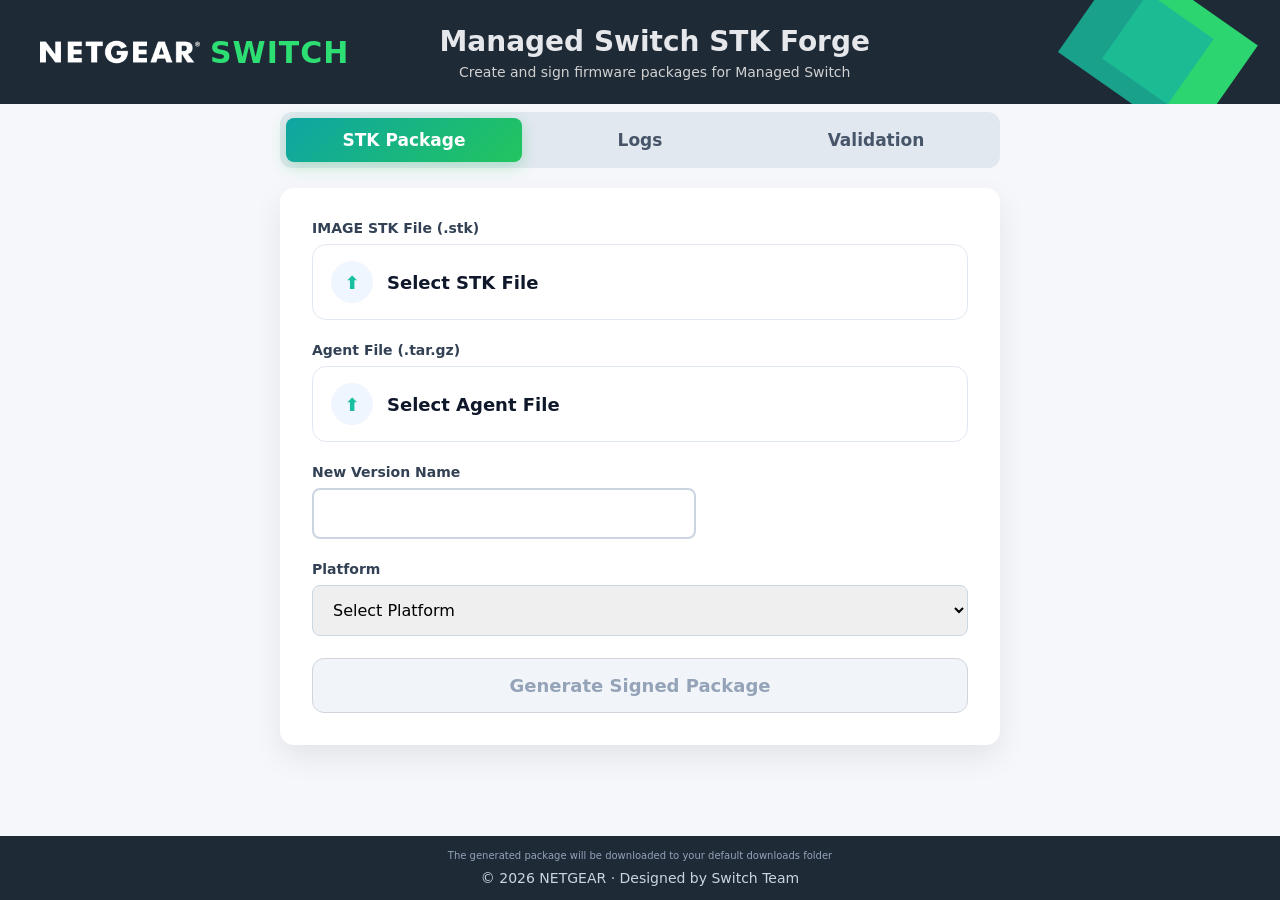
<file: frontend/index.html>
<!DOCTYPE html>
<html lang="en">
<head>
<meta charset="UTF-8">
<title>STK Package Generator</title>
<link rel="stylesheet" href="styles.css">
</head>

<body>

<!-- HEADER -->
<div class="header">
  <div class="header-grid">

    <!-- LEFT: BRAND -->
    <div class="brand">
    <img src="netgear_logo_white.png" alt="NETGEAR" class="brand-logo">
    <span class="brand-switch">SWITCH</span>
    </div>

    <!-- CENTER: TITLE -->
    <div class="header-center">
      <div class="header-title">Managed Switch STK Forge</div>
      <div class="header-subtitle">
        Create and sign firmware packages for Managed Switch
      </div>
    </div>

    <!-- RIGHT: ACCENT (unchanged) -->
    <div class="header-accent"></div>

  </div>
</div>

<!-- MAIN -->
<div class="app-wrapper">
<div class="app">
<!-- TABS -->
<div class="tabs">
  <button class="tab-btn active" data-tab="tab1">STK Package</button>
  <button class="tab-btn" data-tab="tab2">Logs</button>
  <button class="tab-btn" data-tab="tab3">Validation</button>
</div>

<!-- TAB CONTENT WRAPPER -->
<div class="tab-content active" id="tab1">
<div class="card">
  <!-- STK FILE -->
<label class="upload-label">IMAGE STK File (.stk)</label>
<div class="upload-card" id="stkBtn">
  <div class="upload-icon">⬆</div>

  <div class="upload-text">
    <span class="primary" id="stkBtnText">Select STK File</span>
  </div>

  <span class="clear-btn" id="clearStkBtn">✕</span>
</div>

<input type="file" id="stkInput" accept=".stk" hidden>



<!-- CURRENT VERSION -->
<div class="current-version-box" id="currentVersionBox">
  <div class="title">Current Version</div>
  <div class="value" id="currentVersionValue">—</div>
</div>


<!-- AGENT FILE -->
<label class="upload-label">Agent File (.tar.gz)</label>
<div class="upload-card" id="agentBtn">
  <div class="upload-icon">⬆</div>

  <div class="upload-text">
    <span class="primary" id="agentBtnText">Select Agent File</span>
  </div>

  <span class="clear-btn" id="clearAgentBtn">✕</span>
</div>

<input type="file" id="agentInput" accept=".tar,.gz,.tgz" hidden>


  <!-- VERSION -->
  <label>New Version Name</label>
  <div class="new-version-row">
    <input type="text" id="newVersion">
    <div class="version-msg">
      <span id="versionError" class="version-error"></span>
      <span id="versionWarning" class="version-warning"></span>
      <span id="versionCorrect" class="version-correct"></span>
    </div>
  </div>

  <div id="platformError" class="input-error-message"></div>
  <!-- PLATFORM -->
  <label>Platform</label>
  <select id="platform">
    <option value="">Select Platform</option>
    <option>M4350</option>
    <option>M4300</option>
    <option>M4250 IM</option>
    <option>M4250 LK</option>
  </select>
  
  <button id="generateBtn">
  <span class="btn-progress">
    <span class="btn-shimmer"></span>
  </span>

  <span class="btn-label">
    <span class="btn-text">Generate Signed Package</span>
    <span class="btn-percent"></span>
  </span>
</button>



</div>
</div> <!-- tab1 end -->

<!-- TAB 2 CONTENT -->
<!-- TAB 2 CONTENT -->
<div class="tab-content" id="tab2">
  <div class="card">

    <div class="logs-header">

  <h2 class="logs-title">Logs</h2>

  <div class="log-sort">
    <button class="sort-btn" data-sort="1hr">1hr</button>
    <button class="sort-btn" data-sort="today">Today</button>
    <button class="sort-btn" data-sort="yesterday">Yesterday</button>
    <button class="sort-btn" data-sort="week">Week</button>
    <button class="sort-btn active" data-sort="all">All</button>
  </div>

</div>

<div id="logList" class="log-list">
  Loading logs...
</div>
</div>
</div> <!-- tab2 end -->

<!-- TAB 3: VALIDATION -->
<div class="tab-content" id="tab3">
  <div class="validation-tab-shell">
  <div class="card validation-form-card" id="validationFormCard">
    <h2 class="logs-title validation-page-title">Validation</h2>
    <div id="validationFormBody" class="validation-form-body">
    <div class="validation-mockup-grid">
      <div class="validation-col validation-col-left">
        <div class="validation-left-stk">
          <label class="upload-label">IMAGE STK File (.stk)</label>
          <div class="upload-card" id="validationStkBtn">
            <div class="upload-icon">⬆</div>
            <div class="upload-text">
              <span class="primary" id="validationStkBtnText">Select STK File</span>
            </div>
            <span class="clear-btn" id="clearValidationStkBtn">✕</span>
          </div>
          <input type="file" id="validationStkInput" accept=".stk" hidden>
        </div>

        <div class="validation-readouts-stack">
          <div class="validation-readout">
            <label class="upload-label">Platform</label>
            <div class="validation-info-box validation-info-box--cyan" aria-live="polite">
              <div class="validation-info-value is-empty" id="validationPlatformValue">Select an .stk file to preview</div>
            </div>
          </div>

          <div class="validation-readout">
            <label class="upload-label">Firmware version</label>
            <div class="validation-info-box validation-info-box--green" aria-live="polite">
              <div class="validation-info-value is-empty" id="validationImageVersionValue">Select an .stk file to preview</div>
            </div>
          </div>
        </div>
      </div>
      <div class="validation-col validation-col-right">
        <label for="switchIp">Switch IP</label>
        <input type="text" id="switchIp" placeholder="e.g. 192.168.1.1" autocomplete="off" autocorrect="off" spellcheck="false">
        <div id="switchIpError" class="validation-inline-error" role="alert"></div>

        <label for="switchUsername">Switch Username</label>
        <input type="text" id="switchUsername" placeholder="e.g. admin" autocomplete="off">

        <label for="switchPassword">Switch Password</label>
        <div class="password-input-wrap">
          <input type="password" id="switchPassword" placeholder="Enter password" autocomplete="new-password">
          <button type="button" class="password-toggle" id="switchPasswordToggle" title="Show password" aria-label="Show password">
            <svg class="icon-eye" viewBox="0 0 24 24" width="20" height="20" fill="none" stroke="currentColor" stroke-width="2" stroke-linecap="round" stroke-linejoin="round"><path d="M1 12s4-8 11-8 11 8 11 8-4 8-11 8-11-8-11-8z"/><circle cx="12" cy="12" r="3"/></svg>
            <svg class="icon-eye-off" viewBox="0 0 24 24" width="20" height="20" fill="none" stroke="currentColor" stroke-width="2" stroke-linecap="round" stroke-linejoin="round" style="display: none;"><path d="M17.94 17.94A10.07 10.07 0 0 1 12 20c-7 0-11-8-11-8a18.45 18.45 0 0 1 5.06-5.94M9.9 4.24A9.12 9.12 0 0 1 12 4c7 0 11 8 11 8a18.5 18.5 0 0 1-2.16 3.19m-6.72-1.07a3 3 0 1 1-4.24-4.24"/><line x1="1" y1="1" x2="23" y2="23"/></svg>
          </button>
        </div>
      </div>
      <div class="validation-col-bottom">
        <label for="expectedAppMgrVersion">Expected App-Mgr Version</label>
        <input type="text" id="expectedAppMgrVersion" placeholder="e.g. 1.0.5.32" autocomplete="off" autocorrect="off" spellcheck="false">
        <div id="expectedAppMgrVersionError" class="validation-inline-error" role="alert"></div>
        <button type="button" id="validateBtn" class="btn-validate" disabled>
          <span class="btn-validate-text">Validate</span>
          <span class="btn-validate-spinner"></span>
        </button>
      </div>
    </div>
    <div id="validationResult" class="validation-result"></div>
    </div>
    <div id="validationTerminalPanel" class="validation-terminal-panel" hidden>
      <div class="validation-terminal-inner">
        <div class="validation-terminal-header">Image upgrade validation</div>
        <p class="validation-terminal-tagline">This might take several minutes.</p>
        <pre class="validation-terminal" id="validationTerminal"></pre>
      </div>
      <button type="button" class="btn-validation-back" id="validationBackBtn">Run again</button>
    </div>
  </div>
  </div>
</div>
</div>
<div class="app-footer">
  <div class="footer-download-msg">The generated package will be downloaded to your default downloads folder</div>
  <div class="footer-copyright">© 2026 NETGEAR · Designed by Switch Team</div>
</div>

  <div id="toastContainer"></div>
<div id="deleteModal" class="modal">

  <div class="modal-box">

    <div class="modal-title">Delete Log</div>

    <div class="modal-info">
      <div id="modalLogName"></div>
      <div id="modalLogMeta"></div>
    </div>

    <div class="modal-actions">
      <button id="cancelDelete" class="modal-cancel">Cancel</button>
      <button id="confirmDelete" class="modal-delete">Delete</button>
    </div>

  </div>

</div>

<!-- Validation result modal: application table + version match -->
<div id="validationResultModal" class="modal validation-result-modal">
  <div class="modal-box validation-result-modal-box">
    <div id="validationModalTitle" class="validation-modal-title validation-modal-success">Validation complete</div>
    <div id="validationModalMessage" class="validation-modal-message"></div>
    <div id="validationModalExpected" class="validation-modal-expected" hidden></div>
    <pre id="validationModalTable" class="validation-modal-table"></pre>
    <div class="validation-modal-actions">
      <button type="button" id="validationModalClose" class="btn-validation-modal-close">Close</button>
    </div>
  </div>
</div>
  <script src="app.js"></script>
</body>
</html>
</file>
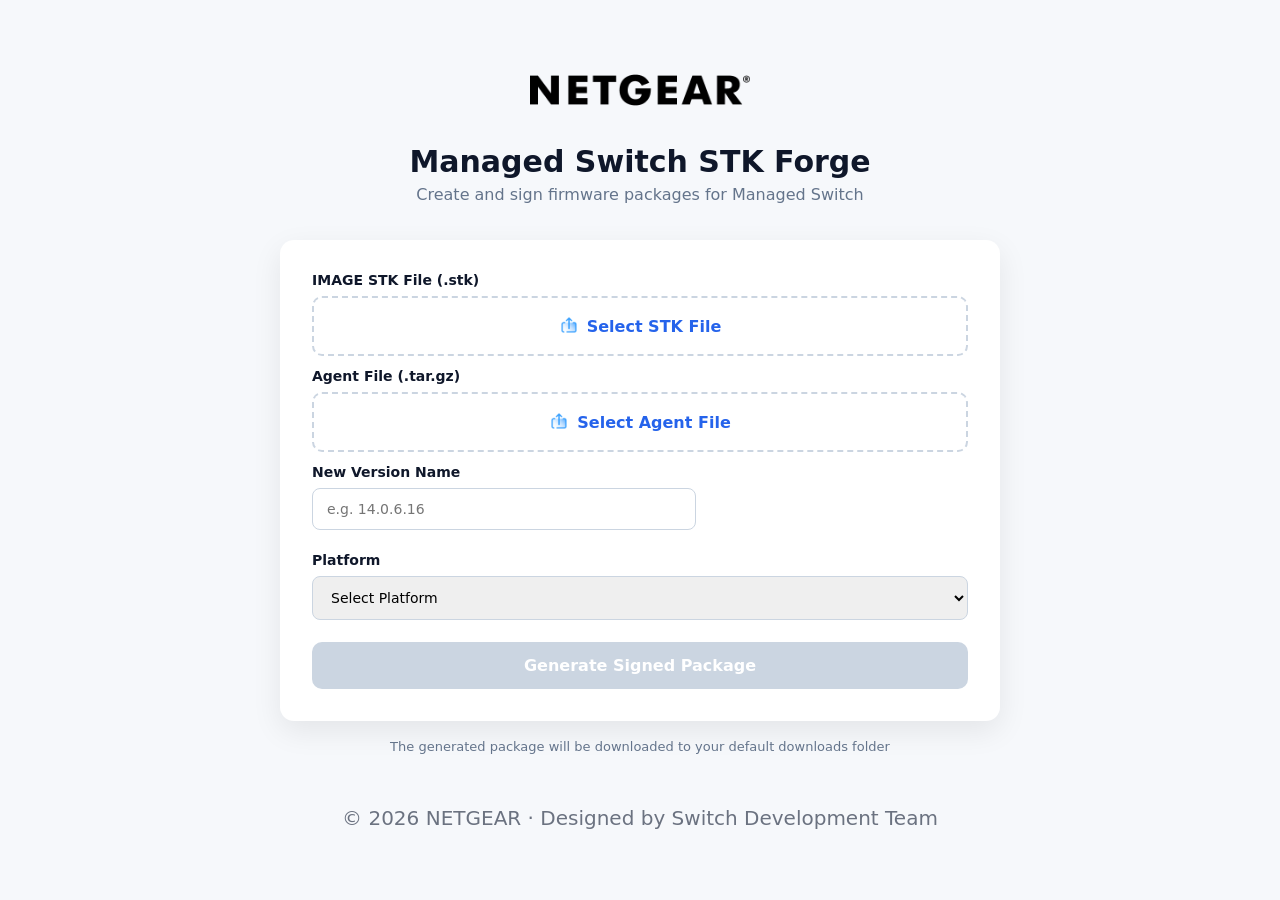
<file: frontend/temp1.html>
<!DOCTYPE html>
<html lang="en">
<head>
<meta charset="UTF-8">
<title>STK Package Generator</title>

<style>
  * {
    box-sizing: border-box;
    font-family: "Inter", system-ui, -apple-system, sans-serif;
  }

  body {
    margin: 0;
    background: #f6f8fb;
    display: flex;
    justify-content: center;
    padding-top: 60px;
    color: #0f172a;
  }

  .app {
    width: 720px;
  }

  /* NETGEAR */
  .logo {
  text-align: center;
  margin-bottom: 18px;
}

  /* NETGEAR Logo */
  .logo-crop {
    height: 60px;            /* FINAL visible height */
    overflow: hidden;
    display: inline-block;
  }

  /* Actual image */
  .logo-img {
    height: 220px;           /* Bigger than crop */
    width: auto;
    display: block;

    /* Crop vertically by shifting */
    transform: translateY(-80px);

    /* Optional blend */
    mix-blend-mode: linear-burn;
    filter: contrast(1.15);
  }


  h1 {
    text-align: center;
    font-size: 30px;
    margin-bottom: 6px;
  }

  .subtitle {
    text-align: center;
    color: #64748b;
    margin-bottom: 36px;
  }

  .card {
    background: #ffffff;
    border-radius: 14px;
    padding: 32px;
    box-shadow: 0 10px 30px rgba(0,0,0,0.08);
  }

  label {
    font-size: 14px;
    font-weight: 600;
    display: block;
    margin-bottom: 8px;
  }

  /* Upload Box */
  .upload-box {
    border: 2px dashed #cbd5e1;
    border-radius: 10px;
    padding: 18px;
    display: flex;
    align-items: center;
    justify-content: center;
    gap: 8px;
    color: #2563eb;
    font-weight: 600;
    cursor: pointer;
    margin-bottom: 12px;
  }

  .upload-icon {
    width: 20px;
    height: 20px;
    object-fit: contain;
    transform: translateY(-1px);
  }

  input[type="file"] {
    display: none;
  }

  /* File name display */
  .file-name {
    background: #f8fafc;
    padding: 10px 12px;
    border-radius: 8px;
    font-size: 14px;
    color: #334155;
    margin-bottom: 22px;
    display: none;
  }

  /* Current Version */
  .current-version-box {
    background: #eff6ff;
    border: 1px solid #bfdbfe;
    border-radius: 10px;
    padding: 14px 16px;
    margin-bottom: 22px;
    display: none;
  }

  .current-version-box .title {
    font-size: 13px;
    color: #2563eb;
    font-weight: 600;
    margin-bottom: 4px;
  }

  .current-version-box .value {
    font-size: 18px;
    font-weight: 600;
  }

  .current-version-row {
  display: flex;
  align-items: center;
  justify-content: space-between;
  }

    .new-version-row {
    display: flex;
    align-items: center;
    gap: 12px;
  }

  .new-version-row input {
    flex: 1;
  }

  .version-msg {
    min-width: 260px;
    font-size: 13px;
    font-weight: 500;
  }

  .version-error {
    color: #dc2626;
    display: none;
  }

  .version-warning {
    color: #d97706;
    display: none;
  }
  .version-correct {
    color: #0dd906;
    display: none;
  }

  input[type="text"], select {
    width: 100%;
    padding: 12px 14px;
    border-radius: 8px;
    border: 1px solid #cbd5e1;
    font-size: 14px;
    margin-bottom: 22px;
  }

  button {
    width: 100%;
    padding: 14px;
    border-radius: 10px;
    font-size: 16px;
    font-weight: 600;
    border: none;
    background: #cbd5e1;
    color: white;
    cursor: not-allowed;
  }

  button.enabled {
    background: #2563eb;
    cursor: pointer;
  }

  .footer {
    text-align: center;
    margin-top: 18px;
    font-size: 13px;
    color: #64748b;
  }

  #toastContainer {
  position: fixed;
  top: 20px;
  right: 20px;
  z-index: 9999;
}
.app-footer {
  margin-top: 40px;
  padding: 12px 0;
  text-align: center;
  font-size: 20px;
  color: #6b7280;
}

.toast {
  background: #1f2937;
  color: white;
  padding: 14px 18px;
  border-radius: 10px;
  margin-bottom: 10px;
  min-width: 280px;
  font-size: 14px;
  box-shadow: 0 10px 20px rgba(0,0,0,0.2);
  animation: slideIn 0.3s ease, fadeOut 0.3s ease 3s forwards;
}

.toast.error {
  background: #dc2626;
}

.toast.success {
  background: #16a34a;
}

@keyframes slideIn {
  from { transform: translateX(120%); }
  to   { transform: translateX(0); }
}

@keyframes fadeOut {
  to { opacity: 0; transform: translateX(120%); }
}


</style>
</head>

<body>

<div class="app">

  <div class="logo">
  <div class="logo-crop">
    <img src="netgear_logo_2.png"
         alt="NETGEAR"
         class="logo-img">
  </div>
  </div>



  <h1>Managed Switch STK Forge</h1>
  <div class="subtitle">Create and sign firmware packages for Managed Switch</div>

  <div class="card">

    <!-- STK FILE -->
    <label>IMAGE STK File (.stk)</label>
    <div class="upload-box" id="stkBtn">
      <img src="icons8-upload-48.png" class="upload-icon" alt="upload">
      <span id="stkBtnText">Select STK File</span>
    </div>
    <input type="file" id="stkInput" accept=".stk">

        <div class="file-name" id="stkFileName"></div>
    <div class="current-version-box" id="currentVersionBox">
      <div class="title">Current Version</div>
      <div class="value" id="currentVersionValue"></div>
    </div>


    <!-- AGENT FILE -->
    <label>Agent File (.tar.gz)</label>
    <div class="upload-box" id="agentBtn">
      <img src="icons8-upload-48.png" class="upload-icon" alt="upload">
      <span id="agentBtnText">Select Agent File</span>
    </div>
    <input type="file" id="agentInput" accept=".tar,.gz,.tgz,*/*">

    <div class="file-name" id="agentFileName"></div>
    

    <!-- NEW VERSION -->
    <label>New Version Name</label>
    <div class="new-version-row">
      <input type="text" id="newVersion" placeholder="e.g. 14.0.6.16">

      <div class="version-msg">
        <span id="versionError" class="version-error"></span>
        <span id="versionWarning" class="version-warning"></span>
        <span id="versionCorrect" class="version-correct"></span>
      </div>
    </div>


    <!-- PLATFORM -->
    <label>Platform</label>
    <select id="platform">
      <option value="">Select Platform</option>
      <option>M4350</option>
      <option>M4300</option>
      <option>M4250 IM</option>
      <option>M4250 LK</option>
    </select>

    <button id="generateBtn">Generate Signed Package</button>

  </div>

  <div class="footer">
    The generated package will be downloaded to your default downloads folder
  </div>
  
  <footer class="app-footer">
  © 2026 NETGEAR · Designed by Switch Development Team
  </footer>


</div>

<script>
/* ---------- ELEMENT REFERENCES ---------- */
const stkInput = document.getElementById("stkInput");
const agentInput = document.getElementById("agentInput");

const stkBtn = document.getElementById("stkBtn");
const agentBtn = document.getElementById("agentBtn");

const stkBtnText = document.getElementById("stkBtnText");
const agentBtnText = document.getElementById("agentBtnText");

const stkFileName = document.getElementById("stkFileName");
const agentFileName = document.getElementById("agentFileName");

const versionBox = document.getElementById("currentVersionBox");
const versionValue = document.getElementById("currentVersionValue");

const newVersion = document.getElementById("newVersion");
const platform = document.getElementById("platform");
const generateBtn = document.getElementById("generateBtn");

/* ---------- BUTTON CLICK HANDLERS ---------- */
stkBtn.onclick = () => stkInput.click();
agentBtn.onclick = () => agentInput.click();

/* ---------- ENABLE / DISABLE GENERATE BUTTON ---------- */
function updateButtonState() {
  const versionOk = validateVersionInput();

  if (
    stkInput.files.length &&
    agentInput.files.length &&
    newVersion.value.trim() &&
    platform.value &&
    versionOk
  ) {
    generateBtn.classList.add("enabled");
    generateBtn.disabled = false;
  } else {
    generateBtn.classList.remove("enabled");
    generateBtn.disabled = true;
  }
}

/* ---------- STK FILE SELECTION ---------- */
stkInput.addEventListener("change", () => {
  const file = stkInput.files[0];
  if (!file) return;

  // Show filename
  stkFileName.style.display = "block";
  stkFileName.textContent = file.name;

  // -------- Extract version (robust) --------
  // Matches:
  // m4300v12.0.19.16.stk
  // M4300-V12.0.19.16.stk
  // M4350v14.0.6.25.STK
  const match = file.name.match(
    /[vV]([\d]+\.[\d]+\.[\d]+\.[\d]+)\.stk$/i
  );

  versionValue.textContent = match ? match[1] : "UNKNOWN";
  versionBox.style.display = "block";

  // -------- Auto-detect platform --------
  const detectedPlatform = detectPlatformFromFilename(file.name);
  if (detectedPlatform) {
    platform.value = detectedPlatform;
  }

  // Update button text
  stkBtnText.textContent = "Change STK File";

  updateButtonState();
});


/* ---------- AGENT FILE SELECTION ---------- */
agentInput.addEventListener("change", () => {
  const file = agentInput.files[0];
  if (!file) return;

  agentFileName.style.display = "block";
  agentFileName.textContent = file.name;

  agentBtnText.textContent = "Change Agent File";
  updateButtonState();
});

function detectPlatformFromFilename(filename) {
  const name = filename.toUpperCase();

  if (name.startsWith("M4350")) return "M4350";
  if (name.startsWith("M4300")) return "M4300";

  // Handle M4250 variants (heuristic / extendable)
  if (name.startsWith("M4250H")) {
    return "M4250 IM"; // default
  }

  if (name.startsWith("M4250L")) {
    return "M4250 LK";
  }
  
  return "";
}

function showToast(message, type = "error") {
  const container = document.getElementById("toastContainer");

  const toast = document.createElement("div");
  toast.className = `toast ${type}`;
  toast.textContent = message;

  container.appendChild(toast);

  setTimeout(() => toast.remove(), 3500);
}

function extractFilename(disposition) {
  if (!disposition) return null;

  //RFC 5987 (preferred): filename*=
  const utf8Match = disposition.match(/filename\*\=UTF-8''([^;]+)/i);
  if (utf8Match) {
    return decodeURIComponent(utf8Match[1]);
  }

  //Standard: filename=
  const asciiMatch = disposition.match(/filename="([^"]+)"/i);
  if (asciiMatch) {
    return asciiMatch[1];
  }

  return null;
}

function parseVersion(v) {
  const parts = v.split(".").map(n => Number(n));
  if (parts.length !== 4 || parts.some(isNaN)) return null;
  return parts;
}

function comparePrefix(a, b) {
  return a[0] === b[0] && a[1] === b[1] && a[2] === b[2];
}


function validateVersionInput() {
  const errorEl = document.getElementById("versionError");
  const warnEl = document.getElementById("versionWarning");
  const validEl = document.getElementById("versionCorrect");

  errorEl.style.display = "none";
  warnEl.style.display = "none";
  validEl.style.display = "none";

  const current = versionValue.textContent;
  const input = newVersion.value.trim();

  if (!current || current === "UNKNOWN" || !input) return false;

  const curr = parseVersion(current);
  const next = parseVersion(input);

  if (!curr || !next) {
    errorEl.textContent = "Invalid version format (use X.Y.Z.N)";
    errorEl.style.display = "inline";
    return false;
  }

  /* ---------- NUMERIC comparison ---------- */
  for (let i = 0; i < 4; i++) {
    if (next[i] > curr[i]) break;
    if (next[i] < curr[i]) {
      errorEl.textContent =
        `New version must be greater than ${current}`;
      errorEl.style.display = "inline";
      return false;
    }
  }

  /* ---------- Same major.minor.patch ---------- */
  if (comparePrefix(curr, next)) {
    validEl.textContent = `Valid version (expected ${curr[3]+1})`;
    validEl.style.display = "inline";
    return true;
  }

  /* ---------- Prefix changed → warning ---------- */
  warnEl.textContent =
    `Warning: Release / Version / Maintenance changed (${current} → ${input})`;
  warnEl.style.display = "inline";

  return true;
}



/* ---------- INPUT LISTENERS ---------- */
newVersion.addEventListener("input", () => {
  validateVersionInput();
  updateButtonState();
});

platform.addEventListener("change", updateButtonState);

/* ---------- GENERATE BUTTON ---------- */
generateBtn.onclick = async () => {
  const stkFile = stkInput.files[0];
  const agentFile = agentInput.files[0];
  const version = newVersion.value.trim();
  const plat = platform.value;

  if (!stkFile || !agentFile || !version || !plat) {
    showToast("All inputs are required", "error");
    return;
  }

  generateBtn.disabled = true;
  generateBtn.textContent = "Generating...";

  /* ---------- FRONTEND GENERATED FILENAME ---------- */
  /*
    Examples handled:
    m4350-v14.6.0.13.stk   → M4350-V14.6.0.14.stk
    m4300v12.0.19.16.stk  → M4300V12.0.19.20.stk
    M4250_LK_v13.0.5.21.stk → M4250_LK_V13.0.5.26.stk
  */

  let outputFilename = "SIGNED_IMAGE.stk";

  const match = stkFile.name.match(
    /^(.*?)([._-]?v)\d+\.\d+\.\d+\.\d+(\.stk)$/i
  );

  if (match) {
    const base = match[1];          // platform + suffix
    const vToken = match[2];        // v / -v / _v
    const ext = match[3];           // .stk

    outputFilename =
      `${base}${vToken.toUpperCase()}${version}${ext}`;
  }


  const formData = new FormData();
  formData.append("stkFile", stkFile);
  formData.append("agentFile", agentFile);
  formData.append("newVersion", version);
  formData.append("platform", plat);

  try {
    const response = await fetch("http://127.0.0.1:5000/generate", {
      method: "POST",
      body: formData
    });

    const contentType = response.headers.get("content-type") || "";

    /* ---------- ERROR RESPONSE ---------- */
    if (contentType.includes("application/json")) {
      const result = await response.json();
      showToast(result.message || "Operation failed", "error");
      return;
    }

    if (!response.ok) {
      showToast("Backend error", "error");
      return;
    }

    /* ---------- FILE DOWNLOAD ---------- */
    const blob = await response.blob();

    /* ---------- VERSION WARNING (NON-BLOCKING) ---------- */
    const warning = response.headers.get("X-Warning-Message");
    if (warning) {
      showToast(warning.replace("->", "→"), "warning");
    }


    const url = window.URL.createObjectURL(blob);
    const a = document.createElement("a");
    a.href = url;
    a.download = outputFilename;   // ✅ FRONTEND CONTROLS NAME
    document.body.appendChild(a);
    a.click();
    a.remove();
    window.URL.revokeObjectURL(url);

    showToast("Package generated successfully", "success");

  } catch (err) {
    console.error(err);
    showToast("Failed to connect to backend", "error");
  } finally {
    generateBtn.disabled = false;
    generateBtn.textContent = "Generate Signed Package";
    updateButtonState();
  }
};

</script>

<div id="toastContainer"></div>

</body>
</html>
</file>
<file: frontend/styles.css>
* {
  box-sizing: border-box;
  font-family: "Inter", system-ui, -apple-system, sans-serif;
}
html {
  height: 100%;
  overflow: hidden;
}

body {
  height: 100%;
  margin: 0;
  overflow: hidden;
  display: flex;
  flex-direction: column;
  background: #f5f7fa;
  color: #0f172a;
}

/* ================= HEADER (fixed at top) ================= */
.header {
  position: fixed;
  top: 0;
  left: 0;
  right: 0;
  z-index: 1001;
  background: #1f2a37;
  color: white;
  padding: 2px 40px;
  overflow: hidden;
  flex-shrink: 0;
}

/* GRID LAYOUT */
.header-grid {
  display: grid;
  grid-template-columns: auto 1fr auto;
  align-items: center;
}

.brand {
  display: flex;
  align-items: center;
  gap: 10px;
  height: 72px;
  min-width: 220px;
}


.brand-logo {
  height: 160px;   /* was ~32px — increase */
  width: auto;
  object-fit: contain;
}

.brand-switch {
  color: #2ddf73;
  font-weight: 800;     /* heavy bold */
  font-size: 30px;      /* larger */
  letter-spacing: 1px;
}



/* CENTER TITLE */
.header-center {
  text-align: center;
  transform: translateX(-80px); 
}


.header-title {
  font-size: 28px;
  font-weight: 600;
  color: #e5e7eb;
}

.header-subtitle {
  font-size: 14px;
  color: #d0d0d0;
  margin-top: 6px;
}

/* RIGHT ACCENT (same visual, repositioned) */
.header-accent {
  position: relative; /* now inside grid */
  width: 120px;
  height: 100px;
  background: #2ddf73;
  transform: rotate(35deg);
  opacity: 0.95;
}

.header-accent::after {
  content: "";
  position: absolute;
  top: 20px;
  left: -40px;
  width: 120px;
  height: 100px;
  background: #18bfa1;
  opacity: 0.85;
}


/* ================= SCROLLABLE MIDDLE (tabs + content) ================= */
.app-wrapper {
  flex: 1;
  display: flex;
  flex-direction: column;
  align-items: center;
  justify-content: flex-start;
  width: 100%;
  margin-top: 92px;   /* clear fixed header + small gap between banner and tabs */
  padding: 20px 0 100px 0; /* bottom padding so content scrolls above fixed footer */
  overflow-y: auto;  /* only this section scrolls */
  min-height: 0;     /* allow flex child to shrink and scroll */
}

.app {
  width: 100%;
  max-width: 720px;
}

.app.app--validation-wide {
  max-width: 1040px;
}

/* Validation streaming: no whole-page scroll; scroll inside terminal only */
.app-wrapper.app-wrapper--validation-terminal {
  overflow-y: hidden;
}

/* ================= TITLES ================= */
h1 {
  text-align: center;
  font-size: 28px;
  margin-bottom: 6px;
}

.subtitle {
  text-align: center;
  color: #64748b;
  margin-bottom: 36px;
}

/* ================= TABS ================= */

.tabs {
  display: flex;
  background: #e2e8f0;
  padding: 6px;
  border-radius: 12px;
  margin-bottom: 20px;
}

.tab-btn {
  flex: 1;
  padding: 12px 0;
  border: none;
  border-radius: 8px;
  background: transparent;
  font-size: 17px;
  font-weight: 700;
  color: #475569;
  cursor: pointer;
  transition: all 0.25s ease;
}

.tab-btn:hover {
  background: rgba(14,165,164,0.08);
  color: #0ea5a4;
}

.tab-btn.active {
  background: linear-gradient(135deg, #0ea5a4, #22c55e);
  color: white;
  box-shadow: 0 4px 15px rgba(34,197,94,0.3);
}

/* TAB CONTENT ANIMATION */

.tab-content {
  display: none;
  animation: fadeIn 0.3s ease;
}

.tab-content.active {
  display: block;
}

@keyframes fadeIn {
  from {
    opacity: 0;
    transform: translateY(8px);
  }
  to {
    opacity: 1;
    transform: translateY(0);
  }
}

/* ================= CARD ================= */
.card {
  background: #ffffff;
  border-radius: 14px;
  padding: 32px;
  box-shadow: 0 12px 30px rgba(0,0,0,0.08);
}

label {
  font-size: 14px;
  font-weight: 600;
  color: #334155;
  display: block;
  margin-bottom: 8px;
}

/* ================= UPLOAD ================= */
.upload-box {
  border: 2px dashed #cbd5e1;
  border-radius: 10px;
  padding: 18px;
  display: flex;
  align-items: center;
  justify-content: center;
  gap: 8px;
  color: #0ea5a4;
  font-weight: 600;
  cursor: pointer;
  margin-bottom: 12px;
}

.upload-icon {
  width: 44px;
  height: 44px;
  border-radius: 50%;
  background: #eff6ff;
  color: #18bfa1; /* upload arrow color */
  display: flex;
  align-items: center;
  justify-content: center;
  font-size: 20px;
  font-weight: 700;
}

/* When file selected → icon is X → turn red */
.upload-card.has-file .upload-icon {
  color: #dc2626;     /* red */
  background: #ffe4e6;
}

.upload-label {
  font-size: 14px;
  font-weight: 600;
  margin-bottom: 8px;
  display: block;
}

/* Upload card */
.upload-card {
  border: 1.5px solid #e2e8f0;
  border-radius: 14px;
  padding: 16px 18px;
  display: flex;
  align-items: center;
  gap: 14px;
  cursor: pointer;
  background: #ffffff;
  transition: all 0.25s ease;
  margin-bottom: 22px;
}

.upload-card:hover {
  border-color: #16a98e;
  box-shadow: 0 8px 30px rgba(37, 99, 235, 0.12);
  transform: translateY(-1px);
}
/* ✅ KEEP border after file selected */
.upload-card.has-file {
  border-color: #22c55e;
  background: #f8fffb;
}

/* Optional: cursor polish */
.upload-card.has-file {
  cursor: pointer;
}
/* Icon */
.upload-icon {
  width: 42px;
  height: 42px;
  border-radius: 50%;
  background: #eff6ff;
  color: #18bfa1;
  display: flex;
  align-items: center;
  justify-content: center;
  font-size: 18px;
}

/* Text */
.upload-text .primary {
  font-size: 18px;
  font-weight: 600;
  color: #0f172a;
}

.upload-text .secondary {
  font-size: 12px;
  color: #64748b;
}


input[type="file"] {
  display: none;
}

.file-name {
  background: #f8fafc;
  padding: 10px 12px;
  border-radius: 8px;
  font-size: 14px;
  color: #334155;
  margin-bottom: 22px;
  display: none;
}

/* ---------- CLEAR (X) BUTTON ---------- */
.clear-btn {
  position: absolute;
  right: 14px;
  top: 50%;
  transform: translateY(-50%);

  width: 22px;
  height: 22px;
  line-height: 22px;

  text-align: center;
  font-size: 14px;
  font-weight: bold;

  color: #666;
  background: #f0f0f0;
  border-radius: 50%;

  cursor: pointer;
  display: none; /* hidden until file selected */

  transition: all 0.2s ease;
}

.clear-btn:hover {
  background: #e53935;
  color: #fff;
}

/* Ensure upload-card can position clear-btn */
.upload-card {
  position: relative;
}


/* ================= CURRENT VERSION ================= */
.current-version-box {
  background: #ecfeff;
  border: 1px solid #67e8f9;
  border-radius: 10px;
  padding: 16px 18px;
  margin-top: 22px;     /* ✅ added gap */
  margin-bottom: 26px;  /* slightly more spacing */
  display: none;
}


.current-version-box .title {
  font-size: 15px;
  font-weight: 700;
  color: #0ea5a4;
  margin-bottom: 4px;
}

.current-version-box .value {
  font-size: 22px;
  font-weight: 600;
}

/* ================= INPUTS ================= */
/* ========== INPUTS ========== */
input[type="text"],
input[type="password"],
select {
    width: 100%;
    padding: 14px 16px;
    border-radius: 8px;
    border: 1px solid #cbd5e1;
    font-size: 16px;
    font-weight: 500;
    margin-bottom: 22px;
    transition: border-color 0.2s ease;
}

.password-input-wrap {
  position: relative;
  margin-bottom: 22px;
}
.password-input-wrap input {
  margin-bottom: 0;
  padding-right: 48px;
}
.password-toggle {
  position: absolute;
  right: 10px;
  top: 50%;
  transform: translateY(-50%);
  width: 36px;
  height: 36px;
  padding: 0;
  border: none;
  background: transparent;
  color: #64748b;
  cursor: pointer;
  border-radius: 8px;
  display: flex;
  align-items: center;
  justify-content: center;
}
.password-toggle:hover {
  color: #334155;
  background: #f1f5f9;
}
.password-toggle svg {
  display: block;
}
.password-toggle .icon-eye-off {
  display: none;
}
.password-toggle.show-password .icon-eye {
  display: none;
}
.password-toggle.show-password .icon-eye-off {
  display: block !important;
}

.version-error { 
    color: #dc2626; 
    display: none; 
    font-size: 13px;
    margin-top: -18px;
    margin-bottom: 22px;
}

.version-warning { 
    color: #d97706; 
    display: none; 
    font-size: 13px;
    margin-top: -18px;
    margin-bottom: 22px;
}

.version-correct { 
    color: #16a34a; 
    display: none; 
    font-size: 13px;
    margin-top: -18px;
    margin-bottom: 22px;
}
.new-version-row {
  display: flex;
  align-items: center;
  gap: 12px;
}

.new-version-row input {
  flex: 1;
}

.version-msg {
  min-width: 260px;
  font-size: 13px;
  font-weight: 500;
}
/* ========== VERSION VALIDATION STYLES ========== */

/* ================= VERSION VALIDATION FIX ================= */

/* Base */
#newVersion {
    border: 2px solid #cbd5e1;   /* same thickness always */
    box-shadow: none;
}

/* ERROR */
#newVersion.input-error {
    border-color: #dc2626 !important;
    box-shadow: 0 0 0 3px rgba(220, 38, 38, 0.15);
}

/* WARNING */
#newVersion.input-warning {
    border-color: #d97706 !important;
    box-shadow: 0 0 0 3px rgba(217, 119, 6, 0.15);
}

/* VALID */
#newVersion.input-valid {
    border-color: #16a34a !important;
    box-shadow: 0 0 0 3px rgba(22, 163, 74, 0.15);
}
/* Remove default browser focus blue */
#newVersion:focus {
    outline: none;
}

/* Optional: Keep your own focus glow */
#newVersion.input-valid:focus {
    box-shadow: 0 0 0 3px rgba(22, 163, 74, 0.2);
}

#newVersion.input-error:focus {
    box-shadow: 0 0 0 3px rgba(220, 38, 38, 0.2);
}

#newVersion.input-warning:focus {
    box-shadow: 0 0 0 3px rgba(217, 119, 6, 0.2);
}
.version-error { color: #dc2626; display: none; }
.version-warning { color: #d97706; display: none; }
.version-correct { color: #16a34a; display: none; }

.input-error-message {
  color: #e5484d;
  font-size: 13px;
  margin-top: 6px;
  display: none;
  font-weight: 500;
}
#platformError {
  color: #e5484d;
  font-size: 13px;
  font-weight: 500;
  
  margin-bottom: 12px;

  display: none;
}

/* ================= BUTTON ================= */
button {
  width: 100%;
  padding: 16px;
  border-radius: 12px;
  font-size: 18px;
  font-weight: 600;

  border: 1px solid #d1d5db;
  background: #f1f5f9;
  color: #94a3b8;

  cursor: not-allowed;
  transition: all 0.25s ease;
}



#generateBtn.enabled {
  background: linear-gradient(135deg, #0ea5a4, #22c55e);
  color: white;
  border: none;
  cursor: pointer;
}


/* ===== PROGRESS BUTTON LAYERS ===== */

#generateBtn {
  position: relative;
  overflow: hidden;
}


#generateBtn .btn-label {
  position: relative;
  z-index: 2;

  display: flex;
  align-items: center;
  justify-content: center;

  width: 100%;
  padding: 0 20px;

  font-weight: 600;
  box-sizing: border-box;
}

#generateBtn .btn-percent {
  position: absolute;
  right: 20px;
  font-weight: 700;
}

/* progress fill */
#generateBtn .btn-progress {
  position: absolute;
  left: 0;
  top: 0;
  height: 100%;
  width: 0%;
  z-index: 0;          /* behind label */

  background: linear-gradient(135deg, #0ea5a4, #22c55e);
  transition: width 0.5s ease;
  overflow: hidden;
}

/* shimmer layer — REAL ELEMENT */
#generateBtn .btn-shimmer {
  position: absolute;
  top: 0;
  left: -40%;
  width: 40%;
  height: 100%;

  background: linear-gradient(
    110deg,
    transparent 20%,
    rgba(255,255,255,0.8) 50%,
    transparent 80%
  );

  animation: shimmerMove 1.1s linear infinite;
  opacity: 0;
}

/* enable shimmer only while running */
#generateBtn.running .btn-shimmer {
  opacity: 1;
}

@keyframes shimmerMove {
  from { left: -40%; }
  to   { left: 120%; }
}


/* white button base while running */
#generateBtn.enabled.running {
  background: #ffffff;
  box-shadow: inset 0 0 0 2px #22c55e;
}

#generateBtn.running .btn-label {
  color: #0f172a;
}


/* ================= FOOTERS ================= */
.app-footer {
  position: fixed;
  bottom: 0;
  left: 0;
  width: 100%;
  background: #1f2a37;
  color: #cbd5e1;
  text-align: center;
  padding: 14px 18px;
  font-size: 14px;
  z-index: 1000;
  display: flex;
  flex-direction: column;
  gap: 4px;
}

.footer-download-msg {
  font-size: 10px;
  margin-bottom: 5px;
  color: #94a3b8;
}

.footer-copyright {
  font-size: 14px;
  color: #cbd5e1;
}

/* ================= LOG LIST ================= */
.logs-title{
  margin-top:0;
  font-size:20px;
  font-weight:600;
}

.log-list{

  display:flex;
  flex-direction:column;
  gap:14px;

  max-height:480px;
  overflow-y:auto;

  padding-right:6px;
}

/* nice scrollbar */

.log-list::-webkit-scrollbar{
  width:6px;
}

.log-list::-webkit-scrollbar-thumb{
  background:#cbd5e1;
  border-radius:4px;
}

.log-info{
  display:flex;
  flex-direction:column;
}

.log-title{
  font-weight:600;
  font-size:15px;
  color:#0f172a;
}

.logs-header{
  display:flex;
  align-items:center;
  justify-content:space-between;
  margin-bottom:12px;
}

.log-meta{
  font-size:12px;
  color:#64748b;
  margin-top:4px;
}

.log-item{
  display:flex;
  align-items:center;
  justify-content:space-between;

  background:#f8fafc;
  border:1px solid #e2e8f0;
  border-radius:12px;

  padding:14px 18px;

  transition:all 0.2s ease;
}

.log-item:hover{
  border-color:#22c55e;
  box-shadow:0 6px 18px rgba(0,0,0,0.08);
}

.log-name{
  font-weight:600;
  color:#0f172a;
  font-size:18px;
}

/* action container */
.log-actions{
  display:flex;
  align-items:center;
  gap:10px;
}

/* download icon button */
.log-download{

  width:38px !important;
  height:38px !important;

  border-radius:50%;

  display:flex;
  align-items:center;
  justify-content:center;

  padding:0;
  border:none;

  background:linear-gradient(135deg,#0ea5a4,#22c55e);
  color:white;

  font-size:18px;
  font-weight:700;

  cursor:pointer;

  flex-shrink:0;
}

.log-download:hover{
  transform:scale(1.05);
}


/* ===== LOG SORT CONTROL ===== */

.log-sort{
  display:flex;
  gap:4px;
  background:#eef2f6;
  padding:4px;
  border-radius:10px;
}

.sort-btn{
  border:none;
  padding:6px 12px;
  border-radius:8px;
  font-size:13px;
  font-weight:600;
  background:transparent;
  color:#475569;
  cursor:pointer;
  transition:all 0.2s ease;
}

.sort-btn:hover{
  background:#e6f7f1;
}

.sort-btn.active{
  background:linear-gradient(135deg,#0ea5a4,#22c55e);
  color:white;
  box-shadow:0 3px 10px rgba(0,0,0,0.15);
}

/* ===== DELETE MODAL ===== */

.modal{
  position:fixed;
  inset:0;
  background:rgba(0,0,0,0.35);
  display:none;
  align-items:center;
  justify-content:center;
  z-index:2000;
}

.modal.show{
  display:flex;
}

.modal-box{
  background:white;
  border-radius:14px;
  padding:28px 32px;
  width:420px;

  box-shadow:0 20px 50px rgba(0,0,0,0.25);

  animation:modalPop .2s ease;
}

@keyframes modalPop{
  from{
    transform:scale(.9);
    opacity:0;
  }
  to{
    transform:scale(1);
    opacity:1;
  }
}

.modal-title{
  font-size:20px;
  font-weight:700;
  margin-bottom:12px;
}

.modal-info{
  background:#f8fafc;
  border-radius:10px;
  padding:12px;
  margin-bottom:20px;
}

.modal-info div{
  font-size:18px;
  margin-bottom:4px;
}

.modal-actions{
  display:flex;
  justify-content:flex-end;
  gap:10px;
}

.modal-cancel{
  background:#e5e7eb;
  border:none;
  padding:8px 14px;
  border-radius:8px;
  cursor:pointer;
}

.modal-delete{
  background:#dc2626;
  color:white;
  border:none;
  padding:8px 14px;
  border-radius:8px;
  cursor:pointer;
}

.log-delete{

  width:38px;
  height:38px;

  border-radius:50%;
  border:none;

  background:#ef4444;
  color:white;

  display:flex;
  align-items:center;
  justify-content:center;

  font-size:18px;
  line-height:1;

  cursor:pointer;

  flex-shrink:0;
}

.log-delete:hover{
  transform:scale(1.05);
}

.log-delete:hover ~ *{
  border-color:initial;
}

.log-view{

  width:38px;
  height:38px;

  border-radius:50%;
  border:none;

  background:#3b82f6;
  color:white;

  display:flex;
  align-items:center;
  justify-content:center;

  padding:0;
  cursor:pointer;
}

.log-view svg,
.log-download svg,
.log-delete svg{
  display:block;
  width:22px;
  height:22px;
}
.log-delete svg{
  transform: scale(3.5);
}

.log-view:hover{
  transform:scale(1.05);
  background:#2563eb;
}

/* ================= TOAST ================= */
#toastContainer {
    position: fixed;
    top: 20px;
    right: 20px;
    z-index: 9999;
}
.toast {
    background: #1f2937;
    color: white;
    padding: 14px 18px;
    border-radius: 10px;
    margin-bottom: 10px;
    min-width: 280px;
    font-size: 14px;
    box-shadow: 0 10px 20px rgba(0,0,0,0.2);
    animation: slideIn 0.3s ease;
    cursor: pointer; /* Added: Click to close */
}
/* ---------- TOAST BUTTONS (Only for Log Toast) ---------- */
.toast button {
    padding: 8px 14px;
    border-radius: 8px;
    font-size: 14px;
    font-weight: 600;
    border: none;
    cursor: pointer;
    transition: all 0.2s ease;
    margin-left: 5px; /* Added spacing */
}
/* Download button */
.toast-download {
    background: white;
    color: #af0b0bb5;
}
.toast-download:hover {
    background: #ffeced;
    color: #f41616;
}
/* Cancel button */
.toast-cancel {
    background: white;
    color: rgb(0, 0, 0);
}
.toast-cancel:hover {
    background:  #ffeced;
}
.toast.error { background: #dc2626; }
.toast.success { background: #16a34a; }
.toast.warning { background: #d97706; }
@keyframes slideIn {
    from { transform: translateX(120%); }
    to { transform: translateX(0); }
}

/* ================= VALIDATION TAB (aligned with STK Package / main UI) ================= */
.validation-tab-shell {
  width: 100%;
  display: flex;
  flex-direction: column;
  gap: 20px;
}

/* Form body hidden: terminal panel fills the white card */
.validation-tab-shell.validation-terminal-only {
  gap: 0;
  height: min(72vh, calc(100vh - 180px));
  max-height: calc(100vh - 180px);
  min-height: 320px;
  display: flex;
  flex-direction: column;
  overflow: hidden;
}

.validation-form-card.validation-terminal-active {
  flex: 1 1 auto;
  min-height: 0;
  display: flex;
  flex-direction: column;
  overflow: hidden;
}

.validation-form-card.validation-terminal-active .validation-page-title {
  flex-shrink: 0;
}

.validation-terminal-panel {
  display: flex;
  flex-direction: column;
  gap: 16px;
  flex: 1 1 auto;
  min-height: 0;
  overflow: hidden;
}

.validation-terminal-panel[hidden] {
  display: none !important;
}

.validation-tab-shell.validation-terminal-only .validation-terminal-panel {
  min-height: 280px;
}

.validation-terminal-inner {
  flex: 1 1 auto;
  min-height: 0;
  display: flex;
  flex-direction: column;
  background: #1f2a37;
  border-radius: 14px;
  overflow: hidden;
  box-shadow: inset 0 1px 0 rgba(255, 255, 255, 0.06);
}

.validation-tab-shell.validation-terminal-only .validation-terminal-inner {
  min-height: 200px;
}

.validation-form-card.card {
  box-shadow: 0 12px 30px rgba(0, 0, 0, 0.08);
}

#tab3 .validation-page-title {
  margin-top: 0;
  margin-bottom: 20px;
}

.validation-mockup-grid {
  display: grid;
  grid-template-columns: 1fr 1fr;
  gap: 28px 48px;
  align-items: stretch;
}

.validation-col {
  display: flex;
  flex-direction: column;
  min-width: 0;
}

.validation-col-left {
  min-height: 0;
}

.validation-col-left .validation-left-stk {
  margin-bottom: 0;
}

.validation-col-left .validation-left-stk .upload-label,
#tab3 .validation-col-right > label:first-of-type {
  margin-bottom: 12px;
}

.validation-col-left .validation-left-stk .upload-card {
  margin-bottom: 0;
}

/* Vertically center Platform + Firmware block beside the switch fields */
.validation-readouts-stack {
  flex: 1 1 auto;
  display: flex;
  flex-direction: column;
  justify-content: center;
  gap: 18px;
  min-height: 0;
  padding-top: 4px;
}

.validation-col-left .validation-readout .upload-label {
  margin-bottom: 10px;
}

.validation-col-left .validation-readout .validation-info-box {
  justify-content: flex-start;
}

.validation-inline-error {
  display: none;
  color: #dc2626;
  font-size: 13px;
  font-weight: 500;
  margin-top: -16px;
  margin-bottom: 14px;
  line-height: 1.4;
}

#tab3 #switchIp.input-error,
#tab3 #expectedAppMgrVersion.input-error {
  border-color: #dc2626 !important;
  box-shadow: 0 0 0 3px rgba(220, 38, 38, 0.15);
}

#tab3 #switchIp:focus,
#tab3 #expectedAppMgrVersion:focus {
  outline: none;
}

.validation-col-bottom {
  grid-column: 1 / -1;
  display: flex;
  flex-direction: column;
  align-items: stretch;
  width: 100%;
  margin-top: 4px;
}

/* Info readouts: cyan / green — height aligned with standard text inputs */
.validation-info-box {
  border-radius: 8px;
  padding: 12px 16px;
  min-height: 0;
  display: flex;
  align-items: center;
}

.validation-info-box--cyan {
  background: #ecfeff;
  border: 1px solid #67e8f9;
}

.validation-info-box--green {
  background: #f0fdf4;
  border: 1px solid #86efac;
}

.validation-info-value {
  font-size: 16px;
  font-weight: 600;
  color: #0f172a;
  line-height: 1.35;
  letter-spacing: -0.01em;
  width: 100%;
}

.validation-info-value.is-empty {
  font-size: 14px;
  font-weight: 500;
  color: #64748b;
  letter-spacing: 0;
  line-height: 1.45;
}

.validation-form-card.validation-running {
  opacity: 0.88;
  pointer-events: none;
}

.btn-secondary {
  width: 100%;
  padding: 14px 16px;
  border-radius: 12px;
  font-size: 16px;
  font-weight: 600;
  border: 2px solid #0ea5a4;
  background: #ffffff;
  color: #0ea5a4;
  cursor: pointer;
  transition: all 0.25s ease;
  margin-bottom: 22px;
}

.btn-secondary:hover:not(:disabled) {
  background: #ecfeff;
  border-color: #0d9488;
  color: #0d9488;
}

.btn-secondary:disabled {
  opacity: 0.5;
  cursor: not-allowed;
}

/* Validate: same enabled/disabled language as Generate Signed Package */
#tab3 .btn-validate {
  position: relative;
  margin-top: 0;
  margin-bottom: 0;
  width: 100%;
  padding: 16px;
  border-radius: 12px;
  font-size: 18px;
  font-weight: 600;
  border: 1px solid #d1d5db;
  background: #f1f5f9;
  color: #94a3b8;
  cursor: not-allowed;
  transition: all 0.25s ease;
  display: inline-flex;
  align-items: center;
  justify-content: center;
}

#tab3 .btn-validate.enabled:not(:disabled) {
  background: linear-gradient(135deg, #0ea5a4, #22c55e);
  color: white;
  border: none;
  cursor: pointer;
}

#tab3 .btn-validate.enabled:hover:not(:disabled) {
  box-shadow: 0 6px 20px rgba(14, 165, 164, 0.35);
  transform: translateY(-1px);
}

#tab3 .btn-validate.enabled.running {
  background: #ffffff;
  box-shadow: inset 0 0 0 2px #22c55e;
  color: #0f172a;
  cursor: wait;
}

#tab3 .btn-validate.running .btn-validate-text {
  color: #0f172a;
  opacity: 0.9;
}

.btn-validate-spinner {
  display: none;
  width: 20px;
  height: 20px;
  border: 2px solid rgba(15, 23, 42, 0.2);
  border-top-color: #0ea5a4;
  border-radius: 50%;
  animation: validationSpinner 0.8s linear infinite;
  margin-left: 10px;
  vertical-align: middle;
}

#tab3 .btn-validate.running .btn-validate-spinner {
  display: inline-block;
}

@keyframes validationSpinner {
  to { transform: rotate(360deg); }
}

.validation-result {
  margin-top: 20px;
  padding: 14px 16px;
  border-radius: 10px;
  font-size: 14px;
  font-weight: 500;
  min-height: 24px;
}

.validation-result:empty {
  display: none;
  margin: 0;
  padding: 0;
  min-height: 0;
}

.validation-result-pending {
  background: #f1f5f9;
  color: #475569;
}

.validation-result-success {
  background: #dcfce7;
  color: #166534;
  border: 1px solid #86efac;
}

.validation-result-error {
  background: #fee2e2;
  color: #991b1b;
  border: 1px solid #fca5a5;
}

/* ================= VALIDATION RESULT MODAL (modern UI) ================= */
/* Keep overlay dark; state classes (success/mismatch/failed) only style title and close button */
.validation-result-modal.modal {
  background: rgba(0, 0, 0, 0.35);
}
.validation-result-modal .modal-box {
  width: min(860px, calc(100vw - 32px));
  max-width: 860px;
  max-height: 90vh;
  overflow: hidden;
  display: flex;
  flex-direction: column;
}

.validation-result-modal-box {
  padding: 0;
  border-radius: 16px;
  box-shadow: 0 24px 48px rgba(0, 0, 0, 0.2);
}

.validation-modal-title {
  padding: 20px 24px 12px;
  font-size: 22px;
  font-weight: 700;
  text-align: center;
  border-radius: 16px 16px 0 0;
}

.validation-modal-success {
  background: linear-gradient(135deg, #059669, #10b981);
  color: white;
}

.validation-modal-mismatch {
  background: linear-gradient(135deg, #d97706, #f59e0b);
  color: white;
}

.validation-modal-failed {
  background: linear-gradient(135deg, #dc2626, #ef4444);
  color: white;
}

.validation-modal-image-mismatch {
  background: linear-gradient(135deg, #c2410c, #ea580c);
  color: white;
}

.validation-modal-message {
  padding: 8px 24px 12px;
  font-size: 15px;
  color: #475569;
  text-align: center;
  white-space: pre-wrap;
  word-break: break-word;
}

.validation-modal-message:empty {
  display: none;
  padding: 0;
  min-height: 0;
}

.validation-modal-expected {
  margin: 0 24px 12px;
  padding: 12px 16px;
  background: #f1f5f9;
  border-radius: 10px;
  border: 1px solid #e2e8f0;
  font-size: 14px;
  font-weight: 600;
  color: #334155;
  text-align: center;
  line-height: 1.55;
  white-space: pre-line;
}

.validation-modal-expected[hidden] {
  display: none !important;
}

.validation-modal-table {
  margin: 0 24px 20px;
  padding: 16px 20px;
  background: #0f172a;
  color: #e2e8f0;
  border-radius: 10px;
  font-size: 13px;
  line-height: 1.55;
  overflow-x: hidden;
  overflow-y: auto;
  max-height: 360px;
  white-space: pre;
  font-family: ui-monospace, monospace;
  tab-size: 4;
  box-sizing: border-box;
  width: calc(100% - 48px);
  max-width: 100%;
  align-self: center;
}

.validation-modal-actions {
  padding: 0 24px 24px;
  display: flex;
  justify-content: center;
}

.btn-validation-modal-close {
  padding: 12px 32px;
  border-radius: 10px;
  font-size: 16px;
  font-weight: 600;
  border: none;
  color: white;
  cursor: pointer;
  transition: transform 0.2s, box-shadow 0.2s;
}

.validation-result-modal.validation-modal-success .btn-validation-modal-close {
  background: linear-gradient(135deg, #059669, #10b981);
}
.validation-result-modal.validation-modal-success .btn-validation-modal-close:hover {
  box-shadow: 0 6px 20px rgba(5, 150, 105, 0.4);
}

.validation-result-modal.validation-modal-mismatch .btn-validation-modal-close {
  background: linear-gradient(135deg, #d97706, #f59e0b);
}
.validation-result-modal.validation-modal-mismatch .btn-validation-modal-close:hover {
  box-shadow: 0 6px 20px rgba(217, 119, 6, 0.4);
}

.validation-result-modal.validation-modal-failed .btn-validation-modal-close {
  background: linear-gradient(135deg, #dc2626, #ef4444);
}
.validation-result-modal.validation-modal-failed .btn-validation-modal-close:hover {
  box-shadow: 0 6px 20px rgba(220, 38, 38, 0.4);
}

.validation-result-modal.validation-modal-image-mismatch .btn-validation-modal-close {
  background: linear-gradient(135deg, #c2410c, #ea580c);
}
.validation-result-modal.validation-modal-image-mismatch .btn-validation-modal-close:hover {
  box-shadow: 0 6px 20px rgba(234, 88, 12, 0.45);
}

.btn-validation-modal-close:hover {
  transform: translateY(-1px);
}

/* ================= VALIDATION TERMINAL (streaming output) ================= */
.validation-terminal-header {
  padding: 12px 18px;
  background: #111827;
  color: #cbd5e1;
  font-size: 14px;
  font-weight: 600;
  border-bottom: 1px solid rgba(255, 255, 255, 0.08);
  flex-shrink: 0;
}

.validation-terminal-tagline {
  margin: 0;
  padding: 8px 18px 12px;
  font-size: 12px;
  font-weight: 500;
  color: #94a3b8;
  letter-spacing: 0.02em;
  line-height: 1.45;
  background: #111827;
  border-bottom: 1px solid rgba(255, 255, 255, 0.06);
  flex-shrink: 0;
}

.validation-terminal {
  margin: 0;
  padding: 16px 18px;
  flex: 1 1 auto;
  /* Flex default min-width:auto lets one long ansible -vv JSON line force huge width; allow shrink + wrap */
  min-width: 0;
  width: 100%;
  max-width: 100%;
  box-sizing: border-box;
  min-height: 200px;
  overflow-x: hidden;
  overflow-y: auto;
  font-family: ui-monospace, "Cascadia Code", "Consolas", monospace;
  font-size: 13px;
  line-height: 1.45;
  color: #e2e8f0;
  background: #1f2a37;
  /* pre-wrap: keep newlines/spaces; wrap long playbook JSON lines instead of miles of horizontal scroll */
  white-space: pre-wrap;
  overflow-wrap: anywhere;
  word-break: normal;
  tab-size: 8;
}

.validation-tab-shell:not(.validation-terminal-only) .validation-terminal {
  max-height: min(52vh, 560px);
}

.validation-terminal-panel .btn-validation-back {
  display: block;
  width: auto !important;
  min-width: 180px;
  margin: 0 auto;
  align-self: center;
  padding: 12px 28px;
  border-radius: 12px;
  font-size: 15px;
  font-weight: 600;
  cursor: pointer;
  border: none;
  background: linear-gradient(135deg, #0ea5a4, #22c55e);
  color: white;
  transition: transform 0.2s ease, box-shadow 0.2s ease;
  flex-shrink: 0;
}

.validation-terminal-panel .btn-validation-back:hover {
  box-shadow: 0 6px 20px rgba(14, 165, 164, 0.35);
  transform: translateY(-1px);
}

.validation-terminal-panel .btn-validation-back:disabled {
  opacity: 0.45;
  cursor: not-allowed;
  transform: none;
  box-shadow: none;
}

.validation-terminal-panel .btn-validation-back:disabled:hover {
  transform: none;
  box-shadow: none;
}

@media (max-width: 720px) {
  .validation-mockup-grid {
    grid-template-columns: 1fr;
    gap: 22px;
  }
}
</file>
